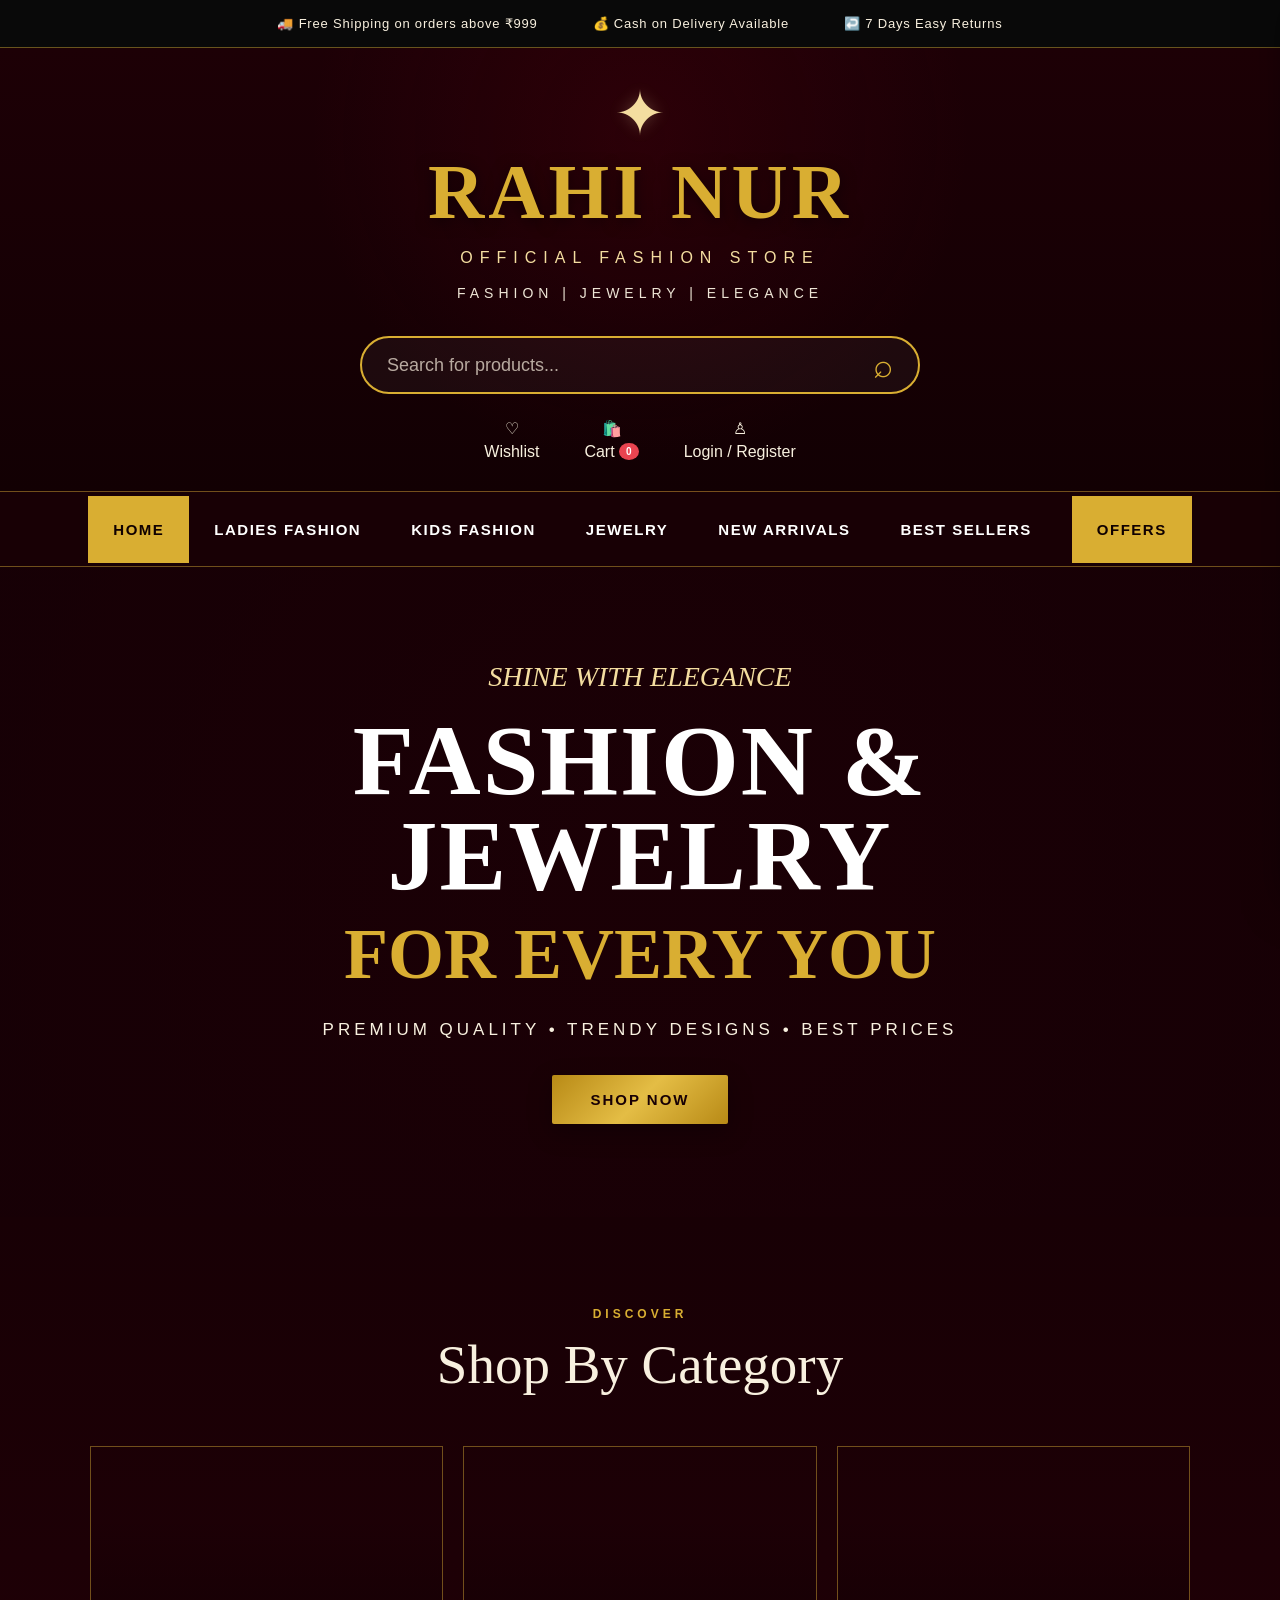
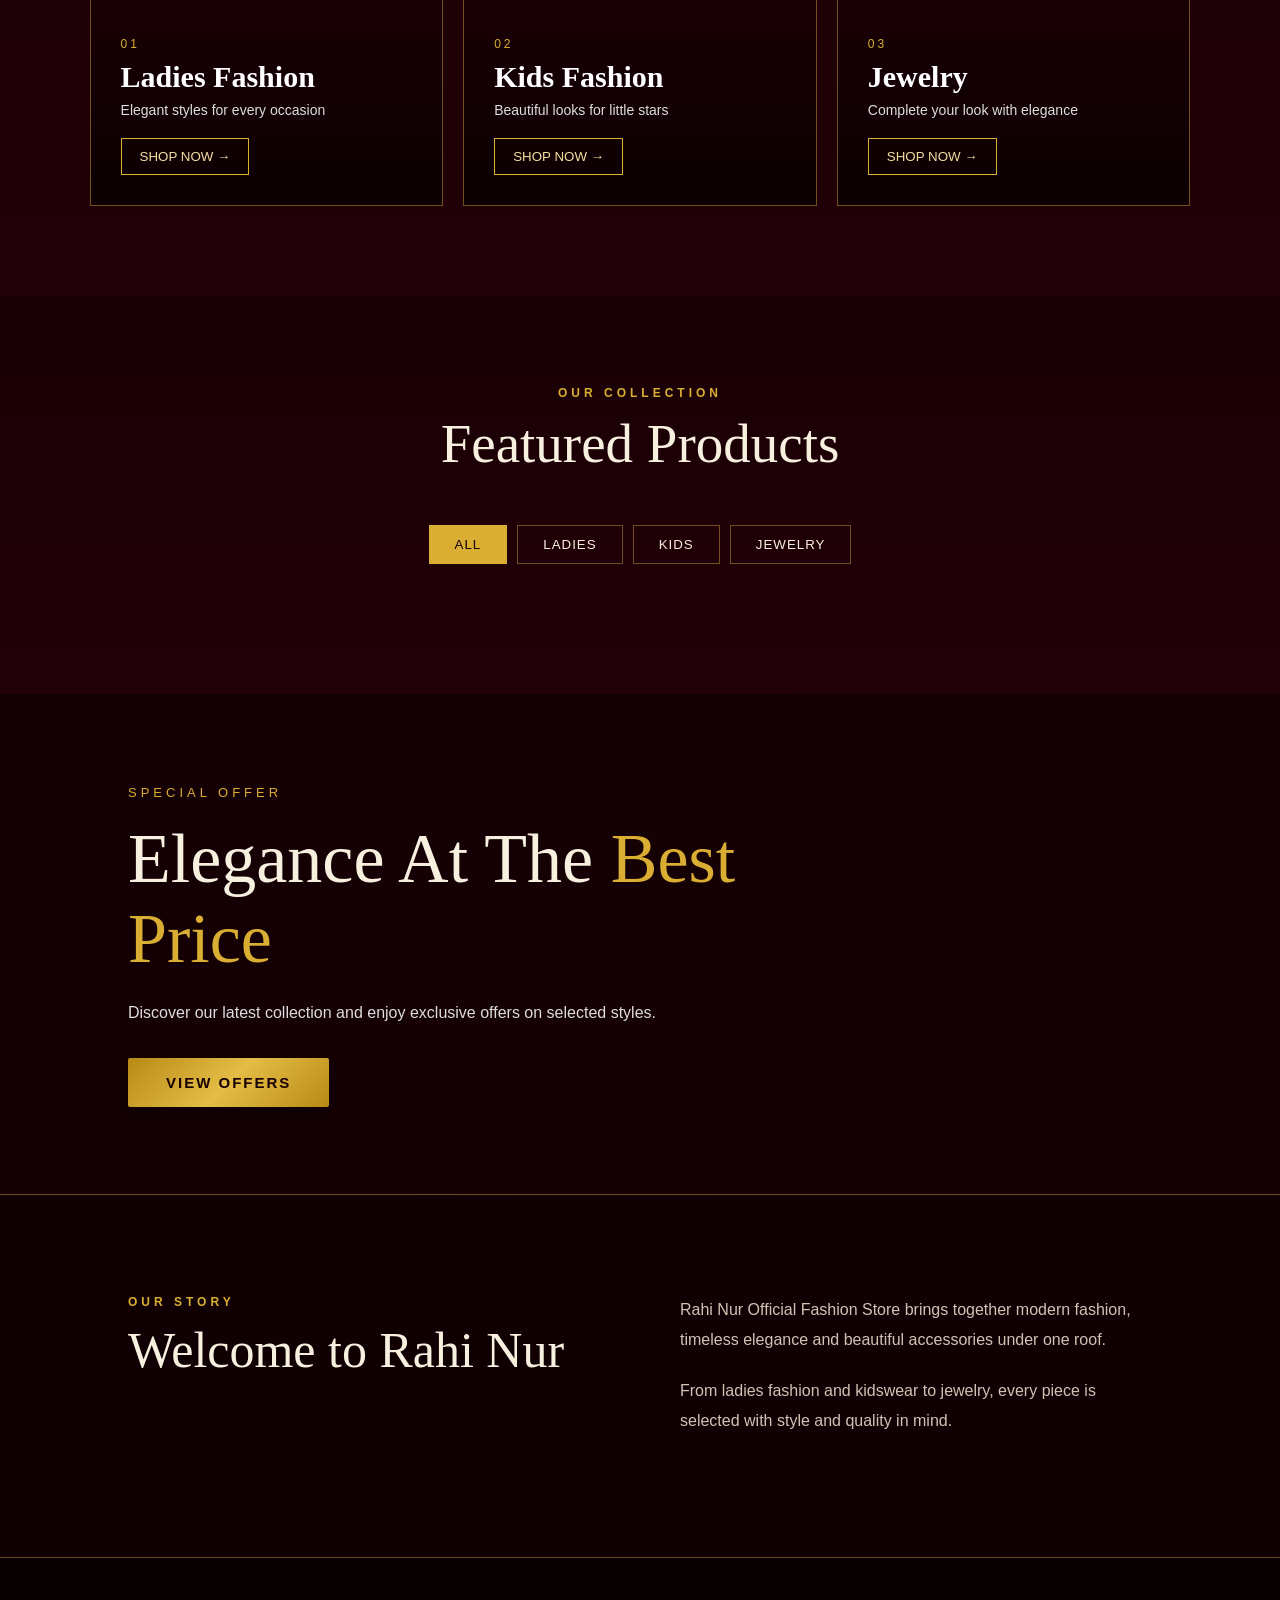
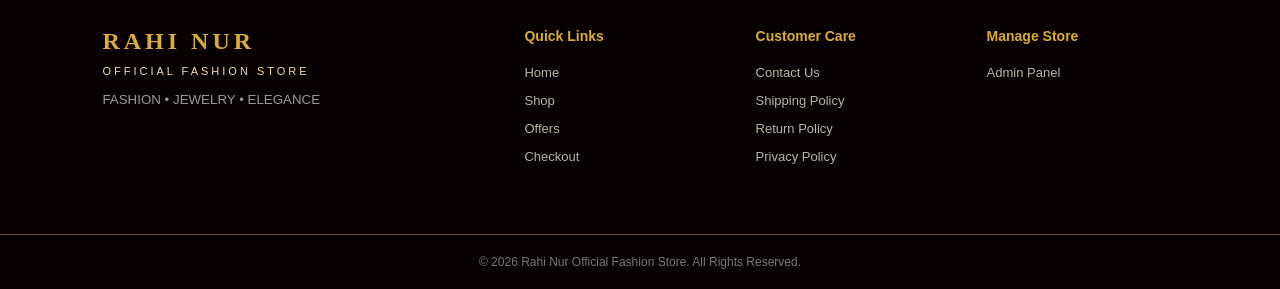
<file: index.html>
<!DOCTYPE html>
<html lang="en">
<head>
  <meta charset="UTF-8">
  <meta name="viewport" content="width=device-width, initial-scale=1.0">

  <title>Rahi Nur | Official Fashion Store</title>

  <meta name="description"
        content="Rahi Nur Official Fashion Store - Ladies Fashion, Kids Fashion and Jewelry.">

  <meta name="theme-color" content="#160004">

  <link rel="stylesheet" href="assets/css/style.css">
</head>

<body>

<!-- ================= TOP BAR ================= -->

<div class="top-bar">
  <div>🚚 Free Shipping on orders above ₹999</div>
  <div>💰 Cash on Delivery Available</div>
  <div>↩️ 7 Days Easy Returns</div>
</div>


<!-- ================= HEADER ================= -->

<header class="header">

  <div class="logo-area">

    <div class="logo-star">✦</div>

    <div class="logo-name">
      RAHI NUR
    </div>

    <div class="logo-sub">
      OFFICIAL FASHION STORE
    </div>

    <div class="logo-tagline">
      FASHION | JEWELRY | ELEGANCE
    </div>

  </div>


  <!-- SEARCH -->

  <div class="search-box">

    <input
      type="text"
      id="searchInput"
      placeholder="Search for products..."
      oninput="searchProducts()"
    >

    <button onclick="searchProducts()">⌕</button>

  </div>


  <!-- HEADER ACTIONS -->

  <div class="header-actions">

    <button onclick="showWishlist()">
      ♡
      <span>Wishlist</span>
    </button>

    <button onclick="openCart()">
      🛍️
      <span>Cart <b id="cartCount">0</b></span>
    </button>

    <button onclick="showLogin()">
      ♙
      <span>Login / Register</span>
    </button>

  </div>

</header>


<!-- ================= NAVIGATION ================= -->

<nav class="navigation">

  <a class="active" href="index.html">
    HOME
  </a>

  <a href="#ladies">
    LADIES FASHION
  </a>

  <a href="#kids">
    KIDS FASHION
  </a>

  <a href="#jewelry">
    JEWELRY
  </a>

  <a href="#new">
    NEW ARRIVALS
  </a>

  <a href="#bestsellers">
    BEST SELLERS
  </a>

  <a class="offer" href="#offers">
    OFFERS
  </a>

</nav>


<!-- ================= HERO ================= -->

<section class="hero">

  <div class="hero-content">

    <p class="hero-small">
      SHINE WITH ELEGANCE
    </p>

    <h1>
      FASHION & JEWELRY
    </h1>

    <h2>
      FOR EVERY YOU
    </h2>

    <p class="hero-description">
      PREMIUM QUALITY • TRENDY DESIGNS • BEST PRICES
    </p>

    <button
      class="gold-button"
      onclick="document.getElementById('shop').scrollIntoView({behavior:'smooth'})"
    >
      SHOP NOW
    </button>

  </div>

</section>


<!-- ================= CATEGORIES ================= -->

<section class="section" id="shop">

  <div class="section-title">

    <p>DISCOVER</p>

    <h2>
      Shop By Category
    </h2>

  </div>


  <div class="category-grid">

    <div
      class="category-card ladies"
      onclick="filterCategory('Ladies')"
    >

      <div>
        <span>01</span>
        <h3>Ladies Fashion</h3>
        <p>Elegant styles for every occasion</p>
        <button>SHOP NOW →</button>
      </div>

    </div>


    <div
      class="category-card kids"
      onclick="filterCategory('Kids')"
    >

      <div>
        <span>02</span>
        <h3>Kids Fashion</h3>
        <p>Beautiful looks for little stars</p>
        <button>SHOP NOW →</button>
      </div>

    </div>


    <div
      class="category-card jewelry"
      onclick="filterCategory('Jewelry')"
    >

      <div>
        <span>03</span>
        <h3>Jewelry</h3>
        <p>Complete your look with elegance</p>
        <button>SHOP NOW →</button>
      </div>

    </div>

  </div>

</section>


<!-- ================= PRODUCTS ================= -->

<section class="section products-section">

  <div class="section-title">

    <p>OUR COLLECTION</p>

    <h2>
      Featured Products
    </h2>

  </div>


  <div class="filter-buttons">

    <button
      class="filter-active"
      onclick="filterCategory('All')"
    >
      ALL
    </button>

    <button onclick="filterCategory('Ladies')">
      LADIES
    </button>

    <button onclick="filterCategory('Kids')">
      KIDS
    </button>

    <button onclick="filterCategory('Jewelry')">
      JEWELRY
    </button>

  </div>


  <div
    id="products"
    class="product-grid"
  >

  </div>

</section>


<!-- ================= PROMOTION ================= -->

<section class="promotion" id="offers">

  <div>

    <p>
      SPECIAL OFFER
    </p>

    <h2>
      Elegance At The
      <span>Best Price</span>
    </h2>

    <p>
      Discover our latest collection and enjoy
      exclusive offers on selected styles.
    </p>

    <button
      class="gold-button"
      onclick="document.getElementById('shop').scrollIntoView({behavior:'smooth'})"
    >
      VIEW OFFERS
    </button>

  </div>

</section>


<!-- ================= ABOUT ================= -->

<section class="about">

  <div>

    <p class="section-label">
      OUR STORY
    </p>

    <h2>
      Welcome to Rahi Nur
    </h2>

  </div>


  <div>

    <p>
      Rahi Nur Official Fashion Store brings together
      modern fashion, timeless elegance and beautiful
      accessories under one roof.
    </p>

    <p>
      From ladies fashion and kidswear to jewelry,
      every piece is selected with style and quality
      in mind.
    </p>

  </div>

</section>


<!-- ================= FOOTER ================= -->

<footer>

  <div class="footer-brand">

    <h2>
      RAHI NUR
    </h2>

    <p>
      OFFICIAL FASHION STORE
    </p>

    <small>
      FASHION • JEWELRY • ELEGANCE
    </small>

  </div>


  <div class="footer-links">

    <h3>Quick Links</h3>

    <a href="index.html">
      Home
    </a>

    <a href="#shop">
      Shop
    </a>

    <a href="#offers">
      Offers
    </a>

    <a href="checkout.html">
      Checkout
    </a>

  </div>


  <div class="footer-links">

    <h3>Customer Care</h3>

    <a href="#">
      Contact Us
    </a>

    <a href="#">
      Shipping Policy
    </a>

    <a href="#">
      Return Policy
    </a>

    <a href="#">
      Privacy Policy
    </a>

  </div>


  <div class="footer-links">

    <h3>Manage Store</h3>

    <a href="admin.html">
      Admin Panel
    </a>

  </div>

</footer>


<div class="copyright">

  © 2026 Rahi Nur Official Fashion Store.
  All Rights Reserved.

</div>


<!-- ================= CART DRAWER ================= -->

<div
  id="cartDrawer"
  class="cart-drawer"
>

  <div class="cart-header">

    <h2>
      Your Cart
    </h2>

    <button onclick="closeCart()">
      ✕
    </button>

  </div>


  <div
    id="cartItems"
    class="cart-items"
  >

  </div>


  <div class="cart-footer">

    <div class="cart-total">

      <span>
        Total
      </span>

      <strong id="cartTotal">
        ₹0
      </strong>

    </div>

    <a
      href="checkout.html"
      class="gold-button checkout-button"
    >
      CHECKOUT
    </a>

  </div>

</div>


<div
  id="overlay"
  class="overlay"
  onclick="closeCart()"
></div>


<!-- ================= JAVASCRIPT ================= -->

<script src="assets/js/store.js"></script>

</body>
</html>
</file>
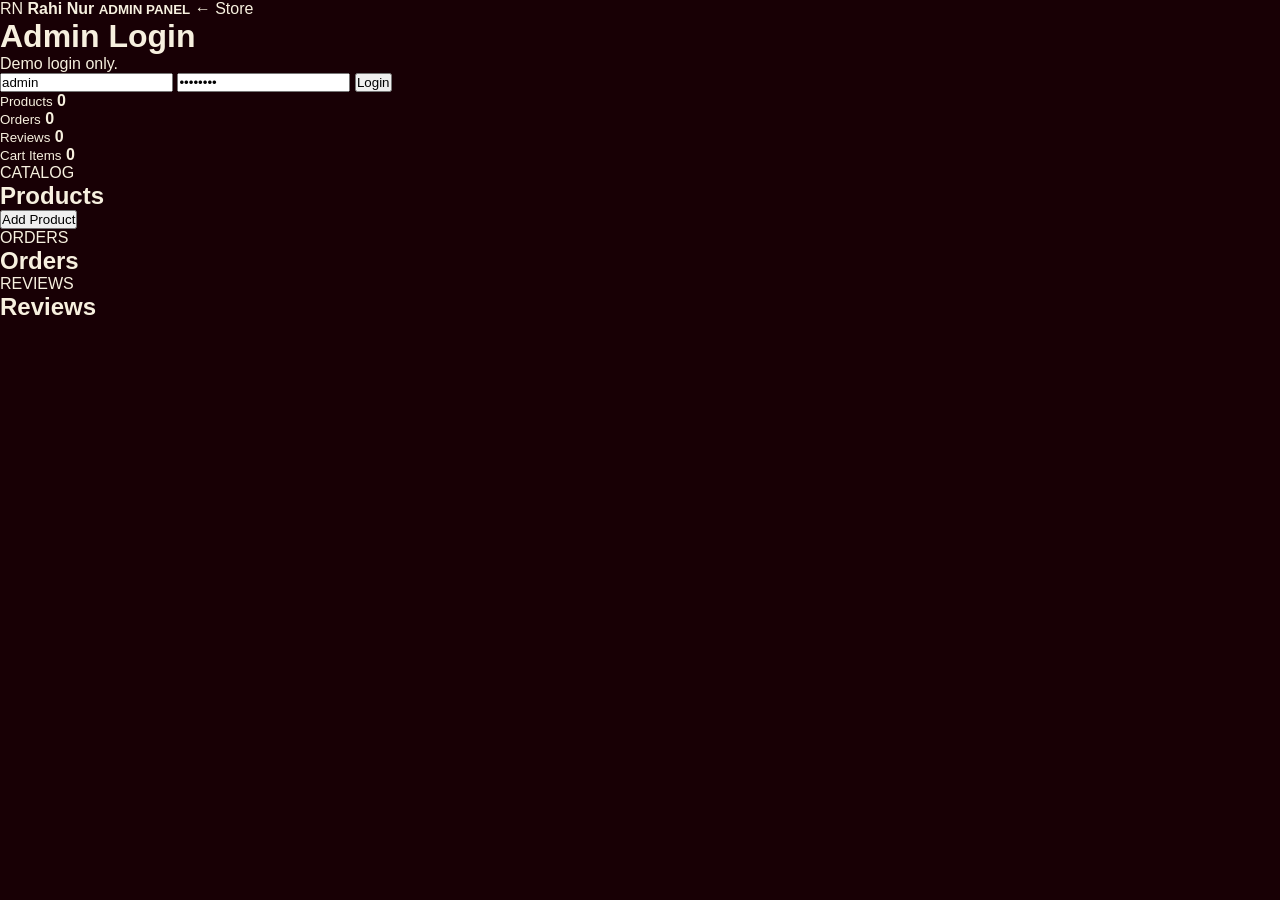
<file: admin.html>
<!doctype html>

<html lang="en">

<head>

<meta charset="utf-8">

<meta
  name="viewport"
  content="width=device-width, initial-scale=1"
>

<title>
Rahi Nur Admin
</title>

<link
  rel="stylesheet"
  href="assets/css/style.css"
>

</head>


<body class="admin">

<div class="wrap">


<header class="adminhead">

<a
  class="logo"
  href="index.html"
>

<span>RN</span>

<b>
Rahi Nur
<small>ADMIN PANEL</small>
</b>

</a>


<a href="index.html">
← Store
</a>

</header>


<div
  id="login"
  class="login card"
>

<h1>
Admin Login
</h1>

<p class="muted">
Demo login only.
</p>


<input
  id="adminUser"
  placeholder="Username"
  value="admin"
>


<input
  id="adminPass"
  type="password"
  placeholder="Password"
  value="admin123"
>


<button
  class="btn full"
  onclick="Admin.login()"
>
Login
</button>

</div>


<div
  id="panel"
  class="hide"
>


<div class="stats">

<div class="stat">
<small>Products</small>
<b id="sProducts">0</b>
</div>

<div class="stat">
<small>Orders</small>
<b id="sOrders">0</b>
</div>

<div class="stat">
<small>Reviews</small>
<b id="sReviews">0</b>
</div>

<div class="stat">
<small>Cart Items</small>
<b id="sCart">0</b>
</div>

</div>


<section class="card">

<div class="heading">

<div>

<span class="eyebrow">
CATALOG
</span>

<h2>
Products
</h2>

</div>


<button
  class="btn"
  onclick="Admin.addProduct()"
>
Add Product
</button>

</div>


<div id="adminProducts"></div>

</section>


<section class="card">

<span class="eyebrow">
ORDERS
</span>

<h2>
Orders
</h2>

<div id="orders"></div>

</section>


<section class="card">

<span class="eyebrow">
REVIEWS
</span>

<h2>
Reviews
</h2>

<div id="adminReviews"></div>

</section>


</div>

</div>


<script src="assets/js/admin.js"></script>

</body>

</html>
</file>
<file: assets/css/style.css>
/* =========================================================
   RAHI NUR OFFICIAL FASHION STORE
   PREMIUM BURGUNDY + GOLD DESIGN
   ========================================================= */

:root {
  --burgundy: #180005;
  --burgundy-2: #270008;
  --burgundy-3: #3b000b;
  --gold: #d9ae32;
  --gold-light: #f4dda0;
  --cream: #f8f0df;
  --white: #ffffff;
  --text: #f7f0df;
  --muted: #c8bda8;
  --border: rgba(218, 175, 53, 0.45);
}

* {
  box-sizing: border-box;
  margin: 0;
  padding: 0;
}

html {
  scroll-behavior: smooth;
}

body {
  background: var(--burgundy);
  color: var(--text);
  font-family: Arial, Helvetica, sans-serif;
  overflow-x: hidden;
}

a {
  color: inherit;
  text-decoration: none;
}

button,
input {
  font-family: inherit;
}


/* =========================================================
   TOP BAR
   ========================================================= */

.top-bar {
  min-height: 48px;
  background: #090909;
  color: var(--cream);

  display: flex;
  justify-content: center;
  align-items: center;

  gap: 55px;
  padding: 10px 20px;

  font-size: 13px;
  letter-spacing: 0.8px;

  border-bottom: 1px solid var(--border);
}


/* =========================================================
   HEADER
   ========================================================= */

.header {
  background:
    radial-gradient(
      circle at 50% 20%,
      rgba(120, 0, 20, 0.18),
      transparent 45%
    ),
    linear-gradient(
      180deg,
      #1d0006,
      #120003
    );

  text-align: center;

  padding: 35px 20px 30px;

  border-bottom: 1px solid var(--border);
}


/* =========================================================
   LOGO
   ========================================================= */

.logo-area {
  display: flex;
  flex-direction: column;
  align-items: center;
}

.logo-star {
  color: var(--gold-light);
  font-size: 62px;
  line-height: 1;
  margin-bottom: 8px;

  text-shadow:
    0 0 15px rgba(244, 221, 160, 0.25);
}

.logo-name {
  color: var(--gold);

  font-family: Georgia, "Times New Roman", serif;

  font-size: clamp(48px, 7vw, 78px);

  font-weight: bold;

  letter-spacing: 4px;

  line-height: 1;

  text-shadow:
    0 3px 15px rgba(0, 0, 0, 0.5);
}

.logo-sub {
  color: var(--gold-light);

  font-size: 16px;

  letter-spacing: 7px;

  margin-top: 18px;
}

.logo-tagline {
  color: #eee5d6;

  font-size: 14px;

  letter-spacing: 5px;

  margin-top: 18px;
}


/* =========================================================
   SEARCH
   ========================================================= */

.search-box {
  max-width: 560px;

  height: 58px;

  margin: 35px auto 25px;

  display: flex;

  border: 2px solid var(--gold);

  border-radius: 40px;

  overflow: hidden;

  background: rgba(255, 255, 255, 0.04);
}

.search-box input {
  flex: 1;

  border: 0;
  outline: none;

  background: transparent;

  color: white;

  padding: 0 25px;

  font-size: 18px;
}

.search-box input::placeholder {
  color: #b8aaa0;
}

.search-box button {
  width: 70px;

  border: 0;

  background: transparent;

  color: var(--gold);

  font-size: 34px;

  cursor: pointer;
}


/* =========================================================
   HEADER ACTIONS
   ========================================================= */

.header-actions {
  display: flex;

  justify-content: center;

  gap: 45px;
}

.header-actions button {
  background: transparent;

  border: 0;

  color: var(--cream);

  cursor: pointer;

  display: flex;

  flex-direction: column;

  align-items: center;

  gap: 5px;

  font-size: 16px;
}

.header-actions button:first-line {
  font-size: 28px;
}

.header-actions button:hover {
  color: var(--gold);
}

.header-actions b {
  background: #e94450;

  color: white;

  border-radius: 50%;

  font-size: 10px;

  padding: 3px 7px;

  position: relative;

  top: -2px;
}


/* =========================================================
   NAVIGATION
   ========================================================= */

.navigation {
  background: #180005;

  min-height: 75px;

  display: flex;

  justify-content: center;

  align-items: center;

  gap: 0;

  flex-wrap: wrap;

  border-bottom: 1px solid var(--border);
}

.navigation a {
  color: #fff;

  padding: 25px 25px;

  font-size: 15px;

  font-weight: bold;

  letter-spacing: 1.5px;

  transition: 0.3s;
}

.navigation a:hover,
.navigation a.active {
  background: var(--gold);

  color: #100000;
}

.navigation a.offer {
  background: var(--gold);

  color: #100000;

  margin-left: 15px;
}


/* =========================================================
   HERO
   ========================================================= */

.hero {
  min-height: 650px;

  position: relative;

  display: flex;

  align-items: center;

  justify-content: center;

  text-align: center;

  overflow: hidden;

  background:
    linear-gradient(
      rgba(28, 0, 6, 0.62),
      rgba(28, 0, 6, 0.72)
    ),
    url("https://images.unsplash.com/photo-1610030469983-98e550d6193c?auto=format&fit=crop&w=1800&q=85")
    center / cover no-repeat;
}

.hero::before {
  content: "";

  position: absolute;

  inset: 0;

  background:
    radial-gradient(
      circle at center,
      transparent 10%,
      rgba(20, 0, 5, 0.55) 90%
    );
}

.hero-content {
  position: relative;

  z-index: 2;

  max-width: 1100px;

  padding: 50px 25px;
}

.hero-small {
  color: var(--gold-light);

  font-family: Georgia, serif;

  font-size: 28px;

  font-style: italic;

  margin-bottom: 20px;
}

.hero h1 {
  color: white;

  font-family: Georgia, "Times New Roman", serif;

  font-size: clamp(48px, 8vw, 100px);

  line-height: 0.95;

  letter-spacing: 2px;

  margin-bottom: 15px;
}

.hero h2 {
  color: var(--gold);

  font-family: Georgia, serif;

  font-size: clamp(38px, 6vw, 72px);

  line-height: 1;

  margin-bottom: 30px;
}

.hero-description {
  color: var(--cream);

  font-size: 17px;

  letter-spacing: 4px;

  margin-bottom: 35px;
}


/* =========================================================
   GOLD BUTTON
   ========================================================= */

.gold-button {
  display: inline-block;

  background: linear-gradient(
    135deg,
    #b88a16,
    #e4bd45,
    #b88a16
  );

  color: #180005;

  border: 0;

  padding: 16px 38px;

  font-size: 15px;

  font-weight: bold;

  letter-spacing: 2px;

  cursor: pointer;

  border-radius: 2px;

  box-shadow:
    0 8px 25px rgba(0, 0, 0, 0.3);

  transition: 0.3s;
}

.gold-button:hover {
  transform: translateY(-3px);

  box-shadow:
    0 12px 30px rgba(218, 175, 53, 0.25);
}


/* =========================================================
   GENERAL SECTIONS
   ========================================================= */

.section {
  padding: 90px 7%;

  background:
    linear-gradient(
      180deg,
      #180005,
      #220007
    );
}

.section-title {
  text-align: center;

  margin-bottom: 50px;
}

.section-title p,
.section-label {
  color: var(--gold);

  font-size: 12px;

  font-weight: bold;

  letter-spacing: 4px;

  margin-bottom: 12px;
}

.section-title h2 {
  font-family: Georgia, serif;

  color: var(--cream);

  font-size: clamp(36px, 5vw, 55px);

  font-weight: normal;
}


/* =========================================================
   CATEGORY GRID
   ========================================================= */

.category-grid {
  display: grid;

  grid-template-columns:
    repeat(3, 1fr);

  gap: 20px;

  max-width: 1250px;

  margin: auto;
}

.category-card {
  min-height: 360px;

  position: relative;

  display: flex;

  align-items: flex-end;

  padding: 30px;

  overflow: hidden;

  cursor: pointer;

  border: 1px solid var(--border);

  background-position: center;

  background-size: cover;

  transition: transform 0.4s;
}

.category-card:hover {
  transform: translateY(-7px);
}

.category-card::before {
  content: "";

  position: absolute;

  inset: 0;

  background:
    linear-gradient(
      transparent 20%,
      rgba(10, 0, 2, 0.95)
    );
}

.category-card > div {
  position: relative;

  z-index: 2;
}

.category-card span {
  color: var(--gold);

  font-size: 12px;

  letter-spacing: 3px;
}

.category-card h3 {
  color: white;

  font-family: Georgia, serif;

  font-size: 30px;

  margin: 8px 0;
}

.category-card p {
  color: #ddd;

  font-size: 14px;

  margin-bottom: 20px;
}

.category-card button {
  background: transparent;

  color: var(--gold-light);

  border: 1px solid var(--gold);

  padding: 10px 18px;

  cursor: pointer;
}

.ladies {
  background-image:
    url("https://images.unsplash.com/photo-1496747611176-843222e1e57c?auto=format&fit=crop&w=900&q=80");
}

.kids {
  background-image:
    url("https://images.unsplash.com/photo-1519238263530-99bdd11df2ea?auto=format&fit=crop&w=900&q=80");
}

.jewelry {
  background-image:
    url("https://images.unsplash.com/photo-1515562141207-7a88fb7ce338?auto=format&fit=crop&w=900&q=80");
}


/* =========================================================
   FILTER BUTTONS
   ========================================================= */

.filter-buttons {
  display: flex;

  justify-content: center;

  flex-wrap: wrap;

  gap: 10px;

  margin-bottom: 40px;
}

.filter-buttons button {
  background: transparent;

  color: var(--cream);

  border: 1px solid var(--border);

  padding: 11px 25px;

  cursor: pointer;

  letter-spacing: 1px;
}

.filter-buttons button:hover,
.filter-buttons button.filter-active {
  background: var(--gold);

  color: #180005;

  border-color: var(--gold);
}


/* =========================================================
   PRODUCT GRID
   ========================================================= */

.product-grid {
  display: grid;

  grid-template-columns:
    repeat(4, 1fr);

  gap: 22px;

  max-width: 1400px;

  margin: auto;
}

.product-card {
  background: #240008;

  border: 1px solid var(--border);

  overflow: hidden;

  transition: 0.3s;
}

.product-card:hover {
  transform: translateY(-5px);

  box-shadow:
    0 15px 40px rgba(0, 0, 0, 0.35);
}

.product-card img {
  width: 100%;

  height: 330px;

  object-fit: cover;

  display: block;
}

.product-info {
  padding: 20px;
}

.product-info p {
  color: var(--gold);

  font-size: 11px;

  letter-spacing: 2px;

  margin-bottom: 8px;
}

.product-info h3 {
  color: white;

  font-family: Georgia, serif;

  font-size: 20px;

  font-weight: normal;

  margin-bottom: 10px;
}

.product-info .price {
  color: var(--gold-light);

  font-size: 20px;

  font-weight: bold;
}

.add {
  width: 100%;

  margin-top: 15px;

  padding: 12px;

  background: transparent;

  color: var(--gold);

  border: 1px solid var(--gold);

  cursor: pointer;

  font-weight: bold;
}

.add:hover {
  background: var(--gold);

  color: #180005;
}


/* =========================================================
   PROMOTION
   ========================================================= */

.promotion {
  min-height: 500px;

  display: flex;

  align-items: center;

  padding: 80px 10%;

  background:
    linear-gradient(
      90deg,
      rgba(20, 0, 4, 0.95),
      rgba(20, 0, 4, 0.55)
    ),
    url("https://images.unsplash.com/photo-1599643478518-a784e5dc4c8f?auto=format&fit=crop&w=1800&q=85")
    center / cover;
}

.promotion > div {
  max-width: 650px;
}

.promotion p:first-child {
  color: var(--gold);

  letter-spacing: 4px;

  font-size: 13px;

  margin-bottom: 15px;
}

.promotion h2 {
  font-family: Georgia, serif;

  font-weight: normal;

  font-size: clamp(40px, 6vw, 70px);

  margin-bottom: 20px;
}

.promotion h2 span {
  color: var(--gold);
}

.promotion p {
  color: #ddd;

  line-height: 1.8;

  margin-bottom: 30px;
}


/* =========================================================
   ABOUT
   ========================================================= */

.about {
  display: grid;

  grid-template-columns: 1fr 1fr;

  gap: 80px;

  padding: 100px 10%;

  background: #100003;

  border-top: 1px solid var(--border);

  border-bottom: 1px solid var(--border);
}

.about h2 {
  font-family: Georgia, serif;

  font-size: 50px;

  font-weight: normal;

  color: var(--cream);
}

.about > div:last-child {
  color: #cfc4b4;

  line-height: 1.9;

  font-size: 16px;
}

.about > div:last-child p {
  margin-bottom: 20px;
}


/* =========================================================
   FOOTER
   ========================================================= */

footer {
  background: #080001;

  padding: 70px 8%;

  display: grid;

  grid-template-columns:
    2fr 1fr 1fr 1fr;

  gap: 40px;

  border-bottom: 1px solid var(--border);
}

.footer-brand h2 {
  color: var(--gold);

  font-family: Georgia, serif;

  letter-spacing: 4px;
}

.footer-brand p {
  color: var(--gold-light);

  letter-spacing: 3px;

  font-size: 11px;

  margin-top: 10px;
}

.footer-brand small {
  display: block;

  color: #999;

  margin-top: 15px;
}

.footer-links {
  display: flex;

  flex-direction: column;

  gap: 13px;
}

.footer-links h3 {
  color: var(--gold);

  font-size: 14px;

  margin-bottom: 8px;
}

.footer-links a {
  color: #bdb2a3;

  font-size: 13px;
}

.footer-links a:hover {
  color: var(--gold);
}

.copyright {
  background: #080001;

  color: #777;

  text-align: center;

  padding: 20px;

  font-size: 12px;
}


/* =========================================================
   CART DRAWER
   ========================================================= */

.cart-drawer {
  position: fixed;

  top: 0;
  right: -450px;

  width: min(430px, 100%);

  height: 100vh;

  background: #180005;

  z-index: 1000;

  box-shadow:
    -10px 0 40px rgba(0, 0, 0, 0.5);

  transition: right 0.35s;

  display: flex;

  flex-direction: column;
}

.cart-drawer.open {
  right: 0;
}

.cart-header {
  display: flex;

  justify-content: space-between;

  align-items: center;

  padding: 25px;

  border-bottom: 1px solid var(--border);
}

.cart-header h2 {
  font-family: Georgia, serif;

  font-weight: normal;
}

.cart-header button {
  background: transparent;

  color: white;

  border: 0;

  font-size: 24px;

  cursor: pointer;
}

.cart-items {
  flex: 1;

  overflow-y: auto;

  padding: 20px;
}

.cart-footer {
  padding: 20px;

  border-top: 1px solid var(--border);
}

.cart-total {
  display: flex;

  justify-content: space-between;

  margin-bottom: 15px;

  font-size: 20px;
}

.cart-total strong {
  color: var(--gold);
}

.checkout-button {
  width: 100%;

  text-align: center;
}


/* =========================================================
   OVERLAY
   ========================================================= */

.overlay {
  position: fixed;

  inset: 0;

  background: rgba(0, 0, 0, 0.65);

  z-index: 900;

  opacity: 0;

  visibility: hidden;

  transition: 0.3s;
}

.overlay.show {
  opacity: 1;

  visibility: visible;
}


/* =========================================================
   MOBILE
   ========================================================= */

@media (max-width: 900px) {

  .top-bar {
    gap: 12px;

    font-size: 10px;

    overflow: hidden;
  }

  .logo-name {
    font-size: 48px;
  }

  .logo-sub {
    font-size: 11px;

    letter-spacing: 4px;
  }

  .logo-tagline {
    font-size: 10px;

    letter-spacing: 3px;
  }

  .header-actions {
    gap: 25px;
  }

  .navigation {
    justify-content: center;
  }

  .navigation a {
    padding: 18px 12px;

    font-size: 11px;
  }

  .navigation a.offer {
    margin-left: 0;
  }

  .hero {
    min-height: 600px;
  }

  .hero-small {
    font-size: 22px;
  }

  .hero-description {
    font-size: 12px;

    letter-spacing: 2px;
  }

  .category-grid {
    grid-template-columns: 1fr;
  }

  .category-card {
    min-height: 330px;
  }

  .product-grid {
    grid-template-columns:
      repeat(2, 1fr);

    gap: 12px;
  }

  .product-card img {
    height: 240px;
  }

  .product-info {
    padding: 14px;
  }

  .product-info h3 {
    font-size: 16px;
  }

  .about {
    grid-template-columns: 1fr;

    gap: 30px;

    padding: 70px 7%;
  }

  footer {
    grid-template-columns:
      1fr 1fr;

    padding: 50px 7%;
  }

}


/* =========================================================
   SMALL PHONE
   ========================================================= */

@media (max-width: 520px) {

  .top-bar {
    flex-direction: column;

    gap: 3px;

    padding: 8px;
  }

  .header {
    padding: 25px 12px;
  }

  .logo-star {
    font-size: 48px;
  }

  .logo-name {
    font-size: 42px;

    letter-spacing: 2px;
  }

  .logo-sub {
    font-size: 9px;

    letter-spacing: 3px;
  }

  .logo-tagline {
    font-size: 8px;

    letter-spacing: 2px;
  }

  .search-box {
    height: 50px;

    margin-top: 25px;
  }

  .search-box input {
    font-size: 14px;
  }

  .header-actions {
    gap: 18px;
  }

  .header-actions button {
    font-size: 12px;
  }

  .navigation a {
    padding: 14px 9px;

    font-size: 9px;

    letter-spacing: 0.5px;
  }

  .hero {
    min-height: 550px;
  }

  .hero h1 {
    font-size: 48px;
  }

  .hero h2 {
    font-size: 38px;
  }

  .hero-small {
    font-size: 19px;
  }

  .hero-description {
    line-height: 1.8;
  }

  .section {
    padding: 65px 5%;
  }

  .section-title h2 {
    font-size: 36px;
  }

  .product-grid {
    grid-template-columns: 1fr 1fr;
  }

  .product-card img {
    height: 210px;
  }

  .product-info h3 {
    font-size: 14px;
  }

  .product-info .price {
    font-size: 16px;
  }

  .add {
    font-size: 11px;

    padding: 10px 5px;
  }

  .promotion {
    min-height: 450px;

    padding: 60px 7%;
  }

  footer {
    grid-template-columns: 1fr;

    text-align: center;
  }

  .footer-links {
    align-items: center;
  }

}
</file>
